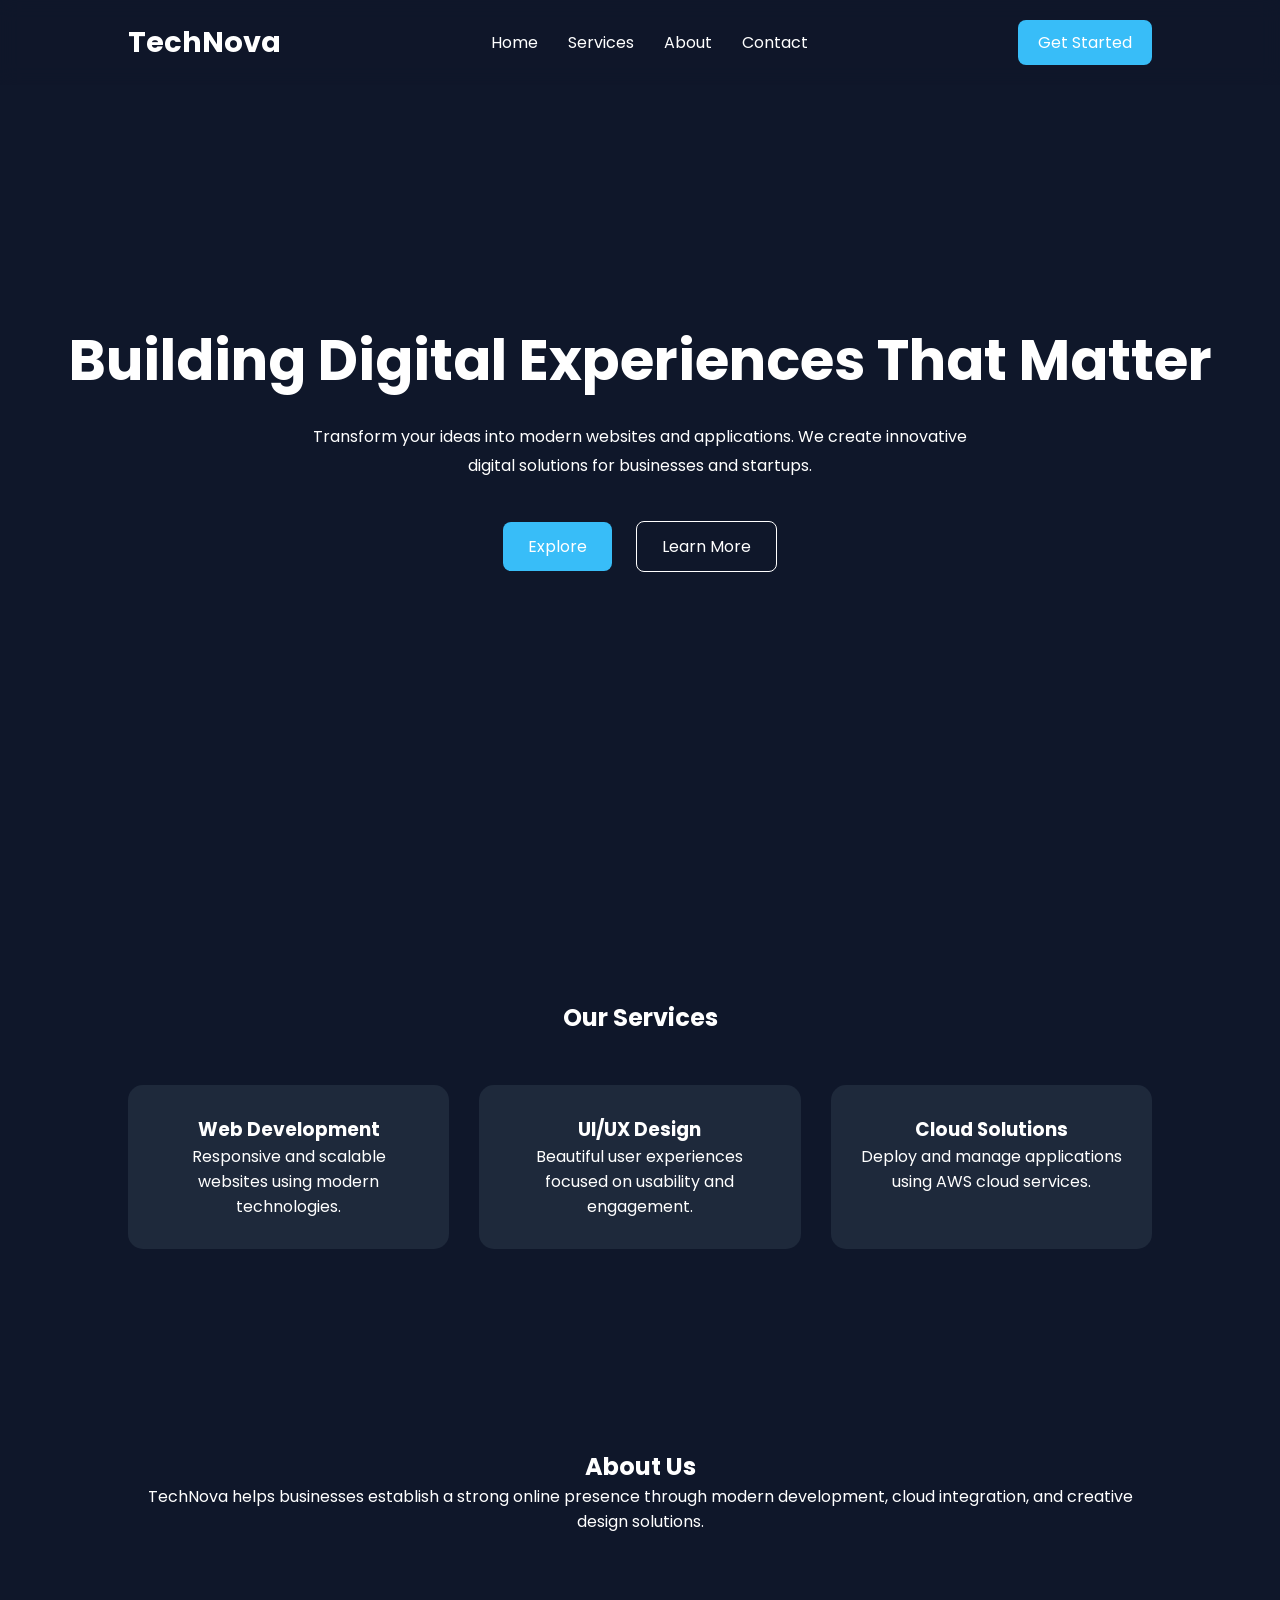
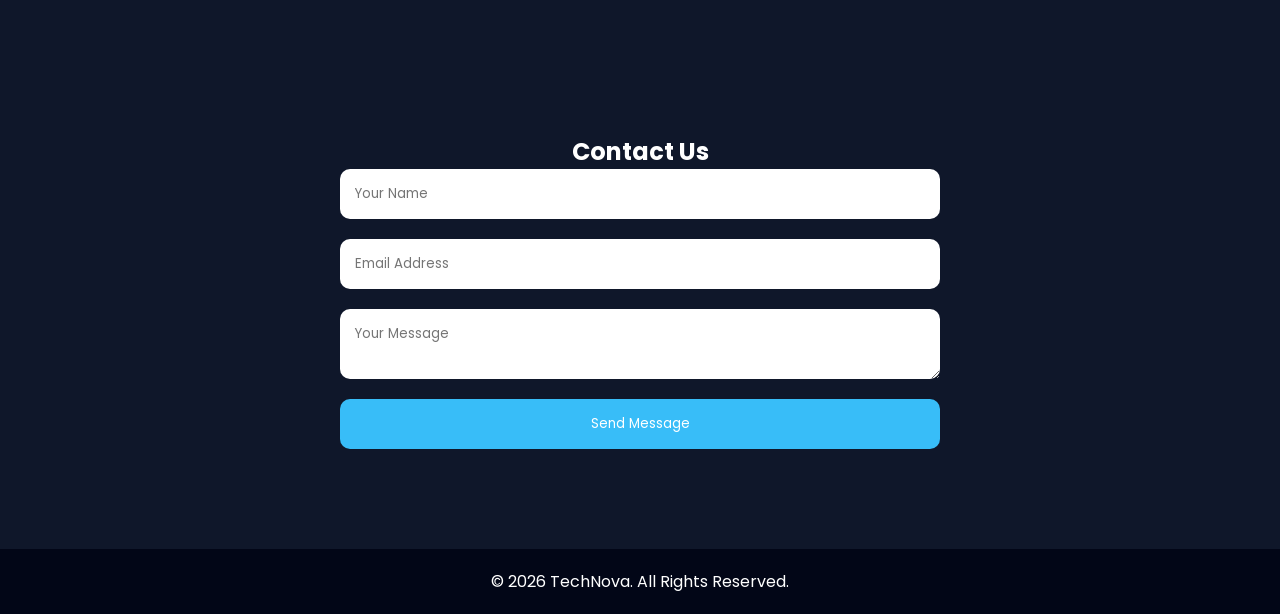
<file: Level1/Task 1/index.html>
<!DOCTYPE html>
<html lang="en">
<head>
<meta charset="UTF-8">
<meta name="viewport" content="width=device-width, initial-scale=1.0">
<title>TechNova</title>

<link rel="stylesheet" href="style.css">

<link href="https://fonts.googleapis.com/css2?family=Poppins:wght@300;400;500;600;700&display=swap" rel="stylesheet">
</head>

<body>

<header>
<nav class="navbar">

<div class="logo">
TechNova
</div>

<ul class="nav-links">
<li><a href="#home">Home</a></li>
<li><a href="#services">Services</a></li>
<li><a href="#about">About</a></li>
<li><a href="#contact">Contact</a></li>
</ul>

<a href="#contact" class="btn">Get Started</a>

</nav>
</header>

<section id="home" class="hero">

<div class="hero-content">

<h1>Building Digital Experiences That Matter</h1>

<p>
Transform your ideas into modern websites and applications.
We create innovative digital solutions for businesses and startups.
</p>

<div class="hero-buttons">
<a href="#" class="primary-btn">Explore</a>
<a href="#" class="secondary-btn">Learn More</a>
</div>

</div>

</section>

<section id="services" class="services">

<h2>Our Services</h2>

<div class="service-container">

<div class="card">
<h3>Web Development</h3>
<p>Responsive and scalable websites using modern technologies.</p>
</div>

<div class="card">
<h3>UI/UX Design</h3>
<p>Beautiful user experiences focused on usability and engagement.</p>
</div>

<div class="card">
<h3>Cloud Solutions</h3>
<p>Deploy and manage applications using AWS cloud services.</p>
</div>

</div>

</section>

<section id="about" class="about">

<h2>About Us</h2>

<p>
TechNova helps businesses establish a strong online presence through
modern development, cloud integration, and creative design solutions.
</p>

</section>

<section id="contact" class="contact">

<h2>Contact Us</h2>

<form>

<input type="text" placeholder="Your Name" required>

<input type="email" placeholder="Email Address" required>

<textarea placeholder="Your Message"></textarea>

<button type="submit">Send Message</button>

</form>

</section>

<footer>
<p>© 2026 TechNova. All Rights Reserved.</p>
</footer>

<script src="script.js"></script>

</body>
</html>
</file>
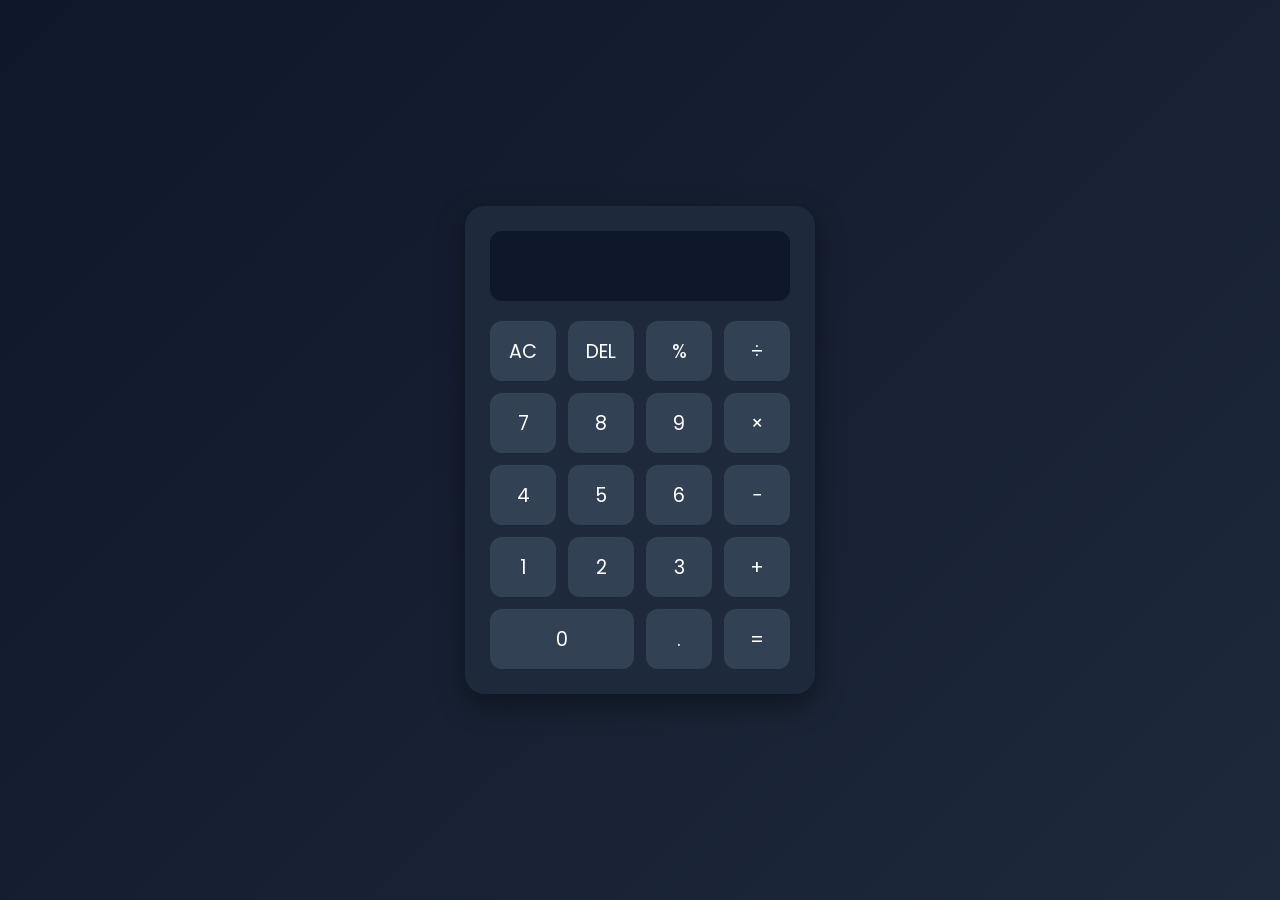
<file: Level1/Task 2/index.html>
<!DOCTYPE html>
<html lang="en">

<head>
<meta charset="UTF-8">
<meta name="viewport" content="width=device-width, initial-scale=1.0">
<title>Modern Calculator</title>

<link rel="stylesheet" href="style.css">

<link href="https://fonts.googleapis.com/css2?family=Poppins:wght@300;400;500;600&display=swap" rel="stylesheet">
</head>

<body>

<div class="calculator">

<input type="text" id="display" readonly>

<div class="buttons">

<button onclick="clearDisplay()">AC</button>
<button onclick="deleteLast()">DEL</button>
<button onclick="append('%')">%</button>
<button onclick="append('/')">÷</button>

<button onclick="append('7')">7</button>
<button onclick="append('8')">8</button>
<button onclick="append('9')">9</button>
<button onclick="append('*')">×</button>

<button onclick="append('4')">4</button>
<button onclick="append('5')">5</button>
<button onclick="append('6')">6</button>
<button onclick="append('-')">−</button>

<button onclick="append('1')">1</button>
<button onclick="append('2')">2</button>
<button onclick="append('3')">3</button>
<button onclick="append('+')">+</button>

<button onclick="append('0')" class="zero">0</button>
<button onclick="append('.')">.</button>
<button onclick="calculate()">=</button>

</div>

</div>

<script src="script.js"></script>

</body>
</html>
</file>
<file: Level1/Task 1/style.css>
*{
margin:0;
padding:0;
box-sizing:border-box;
font-family:'Poppins',sans-serif;
}

html{
scroll-behavior:smooth;
}

body{
background:#0f172a;
color:white;
}

.navbar{
position:fixed;
top:0;
width:100%;
display:flex;
justify-content:space-between;
align-items:center;
padding:20px 10%;
background:rgba(15,23,42,0.8);
backdrop-filter:blur(10px);
z-index:1000;
}

.logo{
font-size:1.8rem;
font-weight:700;
}

.nav-links{
display:flex;
list-style:none;
gap:30px;
}

.nav-links a{
color:white;
text-decoration:none;
transition:0.3s;
}

.nav-links a:hover{
color:#38bdf8;
}

.btn{
background:#38bdf8;
padding:10px 20px;
border-radius:8px;
text-decoration:none;
color:white;
}

.hero{
height:100vh;
display:flex;
align-items:center;
justify-content:center;
text-align:center;
padding:20px;
}

.hero-content h1{
font-size:3.5rem;
margin-bottom:20px;
}

.hero-content p{
max-width:700px;
margin:auto;
line-height:1.8;
}

.hero-buttons{
margin-top:30px;
}

.primary-btn,
.secondary-btn{
padding:12px 25px;
border-radius:8px;
text-decoration:none;
margin:10px;
display:inline-block;
}

.primary-btn{
background:#38bdf8;
color:white;
}

.secondary-btn{
border:1px solid white;
color:white;
}

.services{
padding:100px 10%;
text-align:center;
}

.service-container{
display:grid;
grid-template-columns:repeat(auto-fit,minmax(250px,1fr));
gap:30px;
margin-top:50px;
}

.card{
background:#1e293b;
padding:30px;
border-radius:15px;
transition:0.3s;
}

.card:hover{
transform:translateY(-10px);
}

.about{
padding:100px 10%;
text-align:center;
}

.contact{
padding:100px 10%;
text-align:center;
}

form{
max-width:600px;
margin:auto;
display:flex;
flex-direction:column;
gap:20px;
}

input,
textarea{
padding:15px;
border:none;
border-radius:10px;
}

button{
padding:15px;
border:none;
background:#38bdf8;
color:white;
border-radius:10px;
cursor:pointer;
}

footer{
padding:20px;
text-align:center;
background:#020617;
}

@media(max-width:768px){

.nav-links{
display:none;
}

.hero-content h1{
font-size:2.2rem;
}

}
</file>
<file: Level1/Task 2/style.css>
*{
margin:0;
padding:0;
box-sizing:border-box;
font-family:'Poppins',sans-serif;
}

body{
height:100vh;
display:flex;
justify-content:center;
align-items:center;
background:linear-gradient(135deg,#0f172a,#1e293b);
}

.calculator{
background:#1e293b;
padding:25px;
border-radius:20px;
box-shadow:0 10px 30px rgba(0,0,0,0.4);
width:350px;
}

#display{
width:100%;
height:70px;
border:none;
outline:none;
background:#0f172a;
color:white;
font-size:2rem;
text-align:right;
padding:15px;
border-radius:12px;
margin-bottom:20px;
}

.buttons{
display:grid;
grid-template-columns:repeat(4,1fr);
gap:12px;
}

button{
height:60px;
border:none;
border-radius:12px;
font-size:1.2rem;
cursor:pointer;
transition:0.3s;
background:#334155;
color:white;
}

button:hover{
transform:scale(1.05);
}

.zero{
grid-column:span 2;
}
</file>
